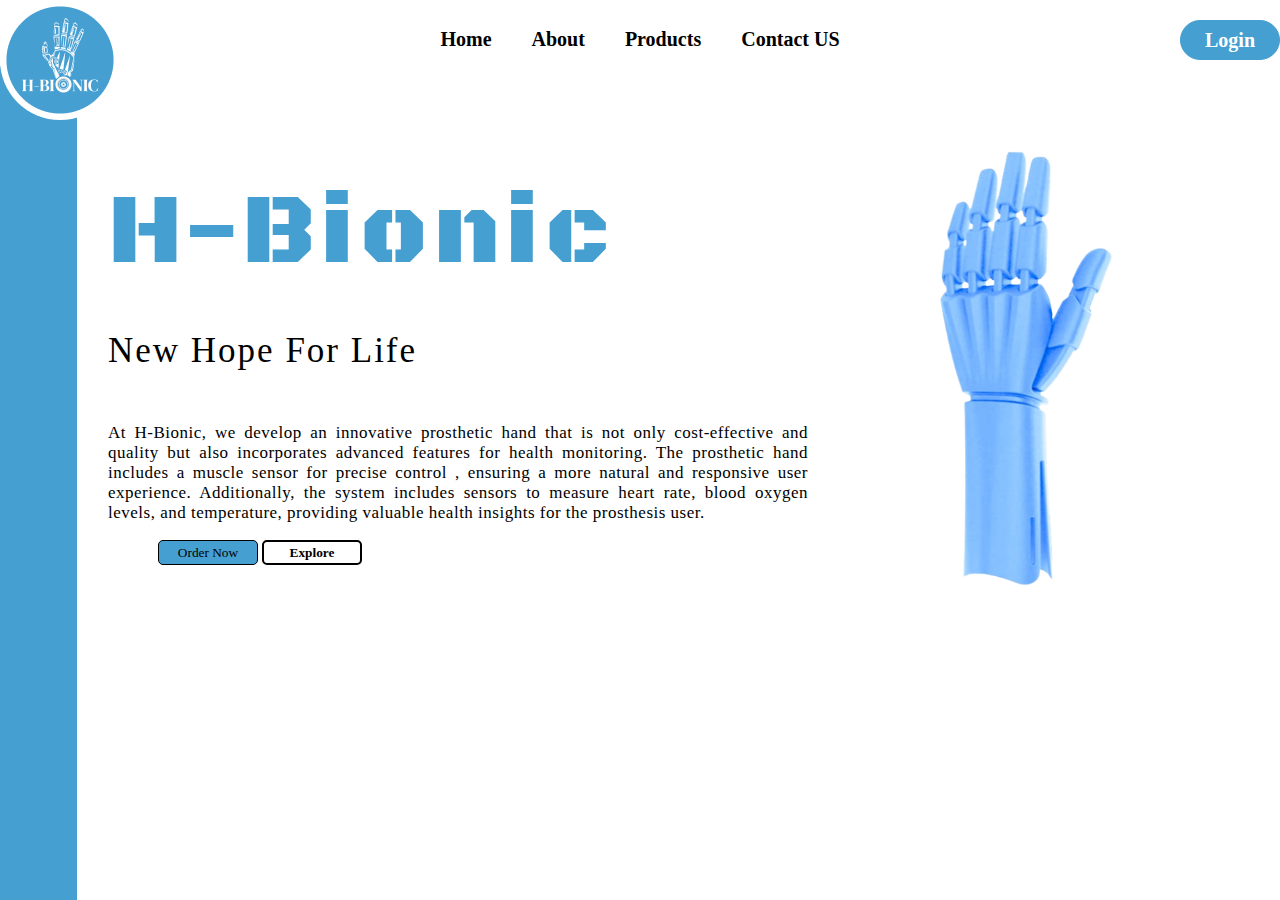
<file: H_BIONIC/Home/index.html>
<!DOCTYPE html>
<html lang="en">
<head>
    <meta charset="UTF-8">
    <meta name="viewport" content="width=device-width, initial-scale=1.0">
    <title>Home</title>
    <!-- <link rel="stylesheet" href="home.css"> -->
    <link rel="stylesheet" href="Home.css">
</head>
<body>
    <header>
        <div class="rectangle"></div>
        <a href="../Home/index.html"><img class="Logo" src="../image/H-Bionic Logo Design-01.jpg"></a>
        <nav>
            <!-- to handel the navbar when the secren is decresing in size -->
            <input type="checkbox" id="sidebar-active">
            <label for="sidebar-active" class="open-sidebar-button">
            <svg xmlns="http://www.w3.org/2000/svg" height="32" viewBox="0 -960 960 960" width="32"><path d="M120-240v-80h720v80H120Zm0-200v-80h720v80H120Zm0-200v-80h720v80H120Z"/></svg>
            </label>
            <label id="overlay" for="sidebar-active"></label>
            <div class="links-container">
                <label for="sidebar-active" class="close-sidebar-button">
                    <svg xmlns="http://www.w3.org/2000/svg" height="32" viewBox="0 -960 960 960" width="32"><path d="m256-200-56-56 224-224-224-224 56-56 224 224 224-224 56 56-224 224 224 224-56 56-224-224-224 224Z"/></svg>
                </label>
    
                <a href="./index.html">Home</a> 
                <a href="../About/Abuot.html">About</a> 
                <a href="../Market/Products.php">Products</a>
                <a href="../ChatBot/ChatBot.html">Contact US</a>
            </div>
            <a href="../Login/Login.php"><button class="login">Login</button></a>
        </nav>

        <section>
            <title>H-Bionic</title>
        </section>  
        <aside><img src="../image/H-Bionic Logo Design-02.png" alt="" class="prosthetic-hand"></aside>   
        <article>
            <h3>New Hope For Life</h3>
            <p class="description">At H-Bionic, we develop an innovative prosthetic 
                hand that is not only cost-effective and quality but also 
                incorporates advanced features for health monitoring. 
                The prosthetic hand includes a muscle sensor for precise control
                , ensuring a more natural and responsive user experience. 
                Additionally, the system includes sensors to measure heart rate, 
                blood oxygen levels, and temperature, 
                providing valuable health insights for the prosthesis user.
            </p>
            <div class="btn">
                <button class="order-btn"><a href="../Login/Login.php">Order Now</a></button>
                <button class="explore-btn"><a href="./vedio.html">Explore</a></button>
            </div>
        </article>    
    </header>  
</body>
</html>
</file>
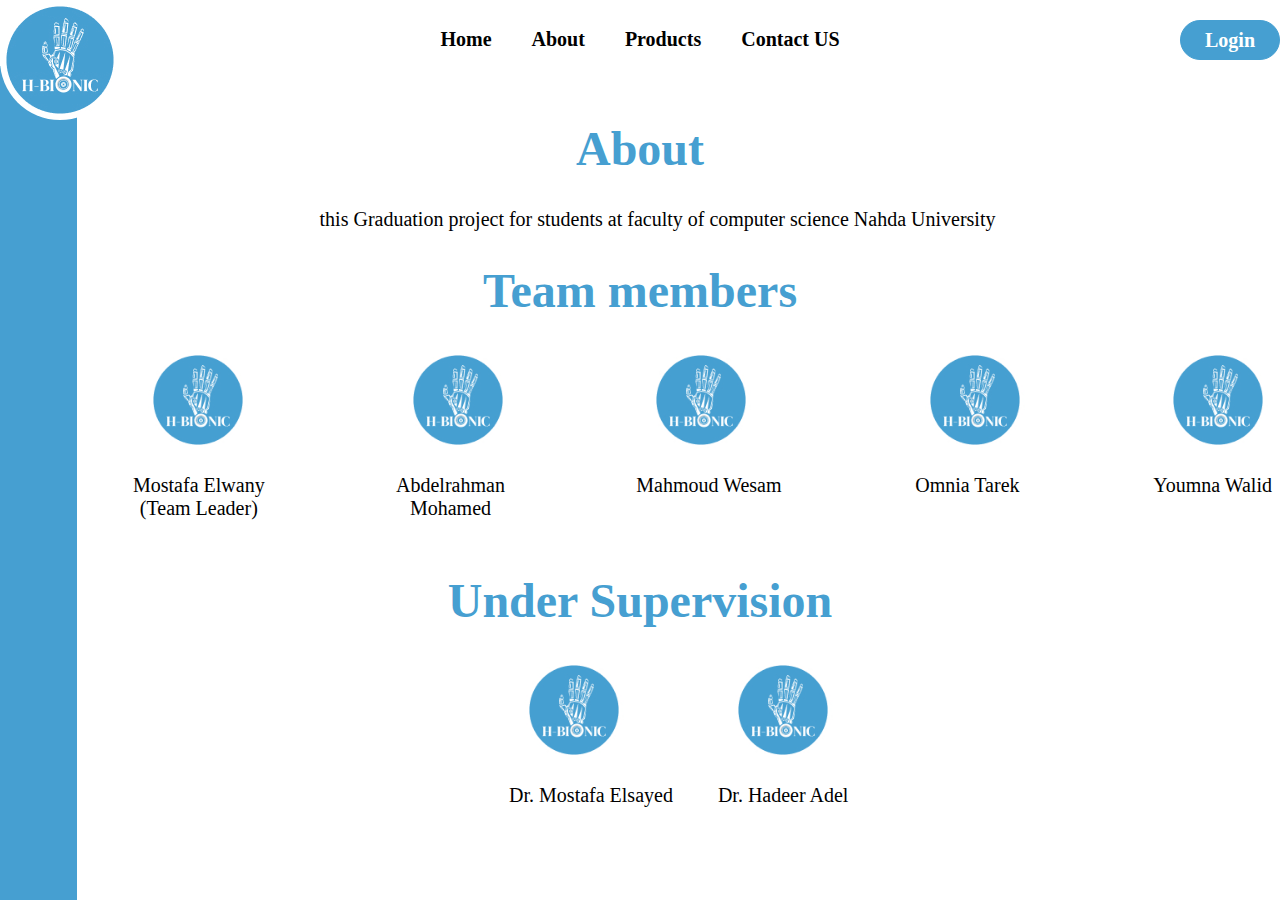
<file: H_BIONIC/About/Abuot.html>
<!DOCTYPE html>
<html lang="en">
<head>
    <meta charset="UTF-8">
    <meta name="viewport" content="width=device-width, initial-scale=1.0">
    <link rel="stylesheet" href="About.css">
    <title>Document</title>
</head>
<body>
    <div class="rectangle"></div>
    <a href="../Home/index.html"><img class="Logo" src="../image/H-Bionic Logo Design-01.jpg"></a>
    <nav>
        <!-- to handel the navbar when the secren is decresing in size -->
        <input type="checkbox" id="sidebar-active">
        <label for="sidebar-active" class="open-sidebar-button">
        <svg xmlns="http://www.w3.org/2000/svg" height="32" viewBox="0 -960 960 960" width="32"><path d="M120-240v-80h720v80H120Zm0-200v-80h720v80H120Zm0-200v-80h720v80H120Z"/></svg>
        </label>
        <label id="overlay" for="sidebar-active"></label>
        <div class="links-container">
            <label for="sidebar-active" class="close-sidebar-button">
                <svg xmlns="http://www.w3.org/2000/svg" height="32" viewBox="0 -960 960 960" width="32"><path d="m256-200-56-56 224-224-224-224 56-56 224 224 224-224 56 56-224 224 224 224-56 56-224-224-224 224Z"/></svg>
            </label>

            <a href="../Home/index.html">Home</a> 
            <a href="./Abuot.html">About</a> 
            <a href="../Market/Products.php">Products</a>
            <a href="../ChatBot/ChatBot.html">Contact US</a>
        </div>
        <a href="../Login/Login.php"><button class="login">Login</button></a>
    </nav>
    <section>
        <div class="About">
            <h1>About</h1>
            <p>this Graduation project for students at faculty of computer science Nahda University </p>
        </div>    
        <div class="TeamMembers">
            <h1>Team members</h1>
            <ul>
                <li>
                    <img src="../image/H-Bionic Logo Design-01.jpg">
                    <p>Mostafa Elwany<br>(Team Leader)<p>
                </li>
                <li>
                    <img src="../image/H-Bionic Logo Design-01.jpg">
                    <p>Abdelrahman<br>Mohamed<p>
                </li>
                <li>
                    <img src="../image/H-Bionic Logo Design-01.jpg">
                    <p>Mahmoud Wesam</p>
                </li>            
                <li>
                    <img src="../image/H-Bionic Logo Design-01.jpg">
                    <p>Omnia Tarek</p>
                </li>            
                <li>
                    <img src="../image/H-Bionic Logo Design-01.jpg">
                    <p>Youmna Walid</p>
                </li>
            </ul>
        </div>
        <div class="UnderSupervision">
            <h1>Under Supervision</h1>
            <ul>
                <li>
                    <img src="../image/H-Bionic Logo Design-01.jpg">
                    <p>Dr. Mostafa Elsayed<p>
                </li>
                <li>
                    <img src="../image/H-Bionic Logo Design-01.jpg">
                    <p>Dr. Hadeer Adel<p>
                </li>
            </ul>
        </div> 
    </section>
</body>
</html>
</file>
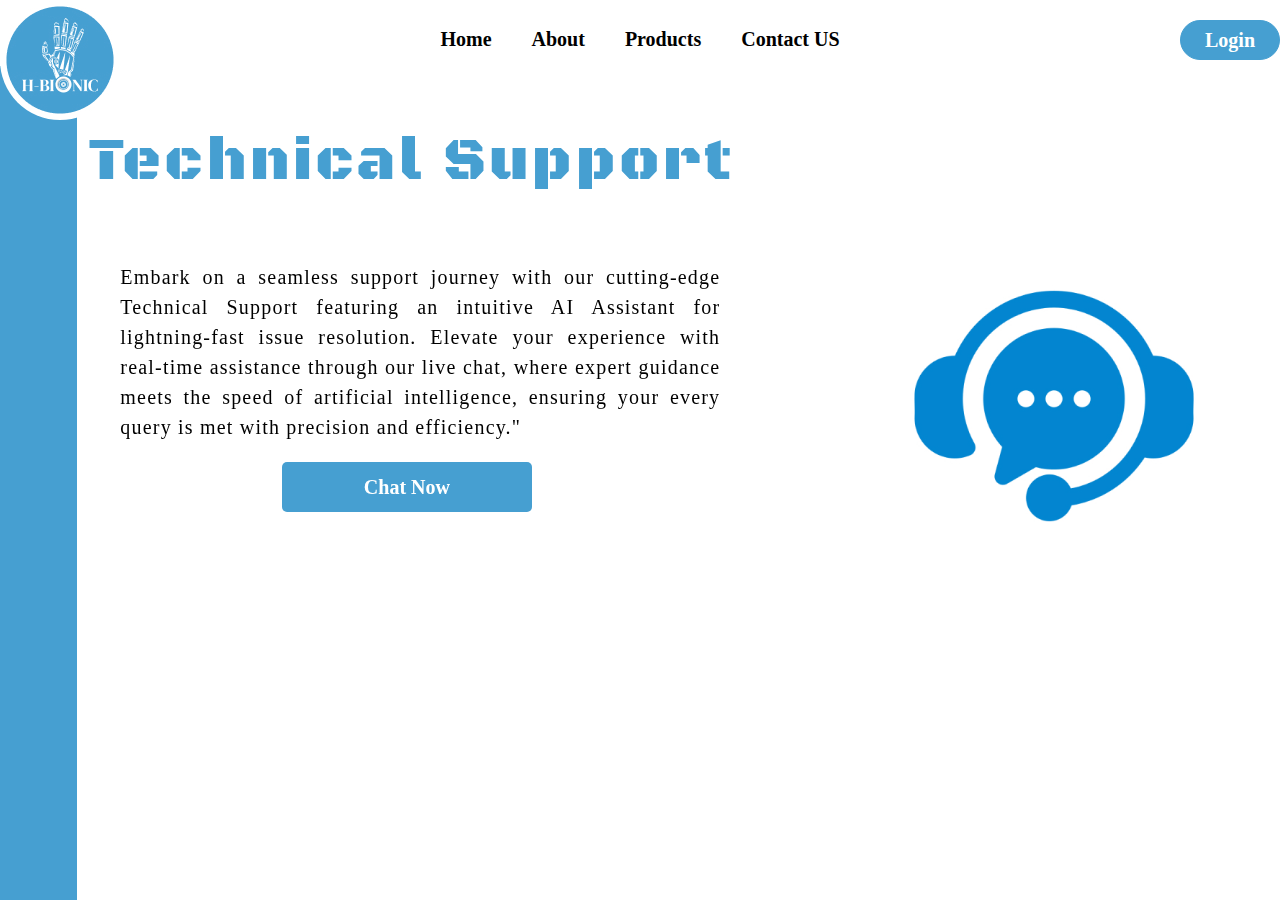
<file: H_BIONIC/ChatBot/ChatBot.html>
<!DOCTYPE html>
<html lang="en">
<head>
    <meta charset="UTF-8">
    <meta name="viewport" content="width=device-width, initial-scale=1.0">
    <link rel="stylesheet" href="https://cdnjs.cloudflare.com/ajax/libs/font-awesome/6.5.1/css/all.min.css" 
        integrity="sha512-DTOQO9RWCH3ppGqcWaEA1BIZOC6xxalwEsw9c2QQeAIftl+Vegovlnee1c9QX4TctnWMn13TZye+giMm8e2LwA==" 
        crossorigin="anonymous" 
        referrerpolicy="no-referrer" />
    <title>H-Bionic</title>
    <link rel="stylesheet" href="ChatBot.css">
</head>
<body>
    <div class="rectangle"></div>
    <a href="../Home/index.html"><img class="Logo" src="../image/H-Bionic Logo Design-01.jpg"></a>
    <nav>
        <!-- to handel the navbar when the secren is decresing in size -->
        <input type="checkbox" id="sidebar-active">
        <label for="sidebar-active" class="open-sidebar-button">
        <svg xmlns="http://www.w3.org/2000/svg" height="32" viewBox="0 -960 960 960" width="32"><path d="M120-240v-80h720v80H120Zm0-200v-80h720v80H120Zm0-200v-80h720v80H120Z"/></svg>
        </label>
        <label id="overlay" for="sidebar-active"></label>
        <div class="links-container">
            <label for="sidebar-active" class="close-sidebar-button">
                <svg xmlns="http://www.w3.org/2000/svg" height="32" viewBox="0 -960 960 960" width="32"><path d="m256-200-56-56 224-224-224-224 56-56 224 224 224-224 56 56-224 224 224 224-56 56-224-224-224 224Z"/></svg>
            </label>

            <a href="../Home/index.html">Home</a> 
            <a href="../About/Abuot.html">About</a> 
            <a href="../Market/Products.php">Products</a>
            <a href="./ChatBot.html">Contact US</a>
        </div>
        <a href="../Login/Login.php"><button class="login">Login</button></a>
    </nav>

    <div class="parent" id="doc">
        <div class="desc" >
            <h1 class="text">Technical Support</h1>
            <img src="../image/customer-service 1.jpg" alt="" class="bot-img">
            <p>Embark on a seamless support journey with our cutting-edge 
                Technical Support featuring an intuitive AI Assistant for 
                lightning-fast issue resolution. Elevate your experience with 
                real-time assistance through our live chat, where expert guidance
                meets the speed of artificial intelligence, ensuring your every query
                is met with precision and efficiency."</p>
            <button id="init">Chat Now</button>
        </div>
        <div>
        </div>
    </div>
    <div id="test" class="CHAT">
        <div class="child" id="chatbot">
            <div class="header">
                <div class="h-child">
                    <i class="fa-solid fa-robot fa-xl" alt="avatar" id="avatar"></i>
                    <span class="name">H-Bionic Chat</span>
                </div>
                <button class="refBtn"><i class="fa fa-refresh" onclick="initChat()"></i></button>
            </div>
                <div id="chat-box">
            </div>
        </div>
    </div>
    <script src="ChatBot.js"></script>
</body>
</html>
</file>
<file: H_BIONIC/Home/Home.css>
@import url('https://fonts.googleapis.com/css2?family=Black+Ops+One&display=swap');
*{
    font-family: "Century Gothic";
}
.rectangle{
    width: 6vw;
    height: 100vh;
    margin-top: 58px;
    background: #469FD1;
    position: fixed;    
    left: 0;
}
.Logo{
    border-radius: 100%;
    position: fixed;
    left: 0;
    top: 0;
}
.links-container{
    display: flex;
    justify-content: center;
    /* align-items: center; */
}
.links-container a{
    text-decoration: none;
    color: rgb(0, 0, 0);
    font-size: 20px;
    font-weight: 600;
    padding: 20px;
}

.links-container a:hover{
    color: #469FD1;
}
.login{
    position: fixed;
    right: 0;
    top: 20px;
    border-radius: 20px;
    color: white;
    background-color: #469FD1;
    width: 100px;
    height: 40px;
    font-size: 20px;
    font-weight: 600;
    border: 1px solid #469FD1;
    cursor: pointer;
}
.login:hover{
    background-color: white;
    color: #469FD1;
    border: 1px solid #469FD1;
}
nav svg{
    fill: #0f1016;
}
#sidebar-active{
    display: none;
}
.open-sidebar-button, .close-sidebar-button{
    display: none;
}
@media (max-width: 660px) {
    .links-container{
        flex-direction: column;
        align-items: flex-start;
    
        position: fixed;
        top: 0;
        right: -100%;
        z-index: 10;
        width: 300px;
    
        box-shadow: -5px 0 5px rgba(0, 0, 0, 0.25);
        background-color: white;
        transition: 0.75s ease-out;
    }
    nav a{
        box-sizing: border-box;
        height: auto;
        width: 100%;
        padding: 20px 30px;
        justify-content: flex-end;
    }
    .open-sidebar-button, .close-sidebar-button{
        padding: 20px; 
        display: block;
    }
    .open-sidebar-button{
        position: fixed;
        right: 0;
        top: 50px;
    }
    #sidebar-active:checked ~ .links-container{
        right: 0;
    }
    #sidebar-active:checked ~ #overlay{
        height: 100%;
        width: 100%;
        position: fixed;
        top: 0;
        left: 0;
        z-index: 9;
    }
}
section title{
    display: flex;
    flex-direction: column;
    /* align-items: center; */
    /* justify-content: center; */
    margin-left: 100px;
    margin-top: 100px;
    font-family: "Black Ops One", system-ui;
    letter-spacing: 6.4px;
    font-size: 80px;
    color: #469FD1;
}
article{
    display: flex;
    flex-direction: column;
    /* align-items: center; */
    /* justify-content: center; */
    margin-left: 100px;
}
article h3{
    color: #000000;
    font-family: "Century Gothic";
    font-size: 35px;
    font-style: normal;
    font-weight: 200;
    letter-spacing: 2px;
}
article .description{
    width: 700px;
    color: #000000;
    text-align: justify;
    font-family: "Century Gothic";
    font-size: 17px;
    font-weight: 100;
    letter-spacing: 0.5px;
}
article .btn{
    display: inline-block;
    gap: 50px;
    flex-direction: column;
    /* align-items: center; */
    /* justify-content: center; */
    margin-left: 50px;
}
article .btn .order-btn{
    cursor: pointer;
    width: 100px;
    height: 25px;
    border-radius: 5px;
    background: #469FD1;
    color: #fff8f8;
    border: 1px solid black;
}
article .btn button a{
    text-decoration: none;
    color: #000000;
}
article .btn .explore-btn{
    cursor: pointer;
    width: 100px;
    height: 25px;
    font-weight: bold;
    border-radius: 5px;
    background:transparent;
    color: #000000;
    border: 2px solid black;
}
article .btn .explore-btn:hover{
    color: #469FD1;
    background:transparent;
}
aside img{
    display: flex;
    flex-direction: row;
    margin-left: 900px;
    width: 250px;
    height: 450px;
    bottom: 0;
    position:absolute;
}
@media (min-width: 374px) {
    .rectangle{
        width: 8vw;
    }
    section title{
        letter-spacing: 2px;
        font-size: 50px;
        margin-left: 50px;
    }
    article{
        margin-left: 50px;
    }
    article h3{
        font-size: 25px;
    }
    article .description{
        width: 300px;
    }
    aside img{
        display: none;
    }
}
@media (min-width: 430px) {
    .rectangle{
        width: 8vw;
    }
    section title{
        letter-spacing: 2px;
        font-size: 50px;
        margin-left: 50px;
    }
    article{
        margin-left: 50px;
    }
    article h3{
        font-size: 25px;
    }
    article .description{
        width: 300px;
    }
    aside img{
        display: none;
    }
}
@media (min-width: 540px){
    .rectangle{
        width: 8vw;
    }
    section title{
        letter-spacing: 2px;
        font-size: 50px;
        margin-left: 50px;
    }
    article{
        margin-left: 50px;
    }
    article h3{
        font-size: 25px;
    }
    article .description{
        width: 300px;
    }
    aside img{
        position:absolute;
        display: flex;
        flex-direction: row;
        margin-left: 350px;
        width: 150px;
        height: 300px;
        top:200px;
    }
}
@media (min-width: 661px){
    .rectangle{
        width: 8vw;
    }
    section title{
        letter-spacing: 2px;
        font-size: 50px;
        margin-left: 100px;
    }
    article{
        margin-left: 100px;
    }
    article h3{
        font-size: 25px;
    }
    article .description{
        width: 300px;
    }
    aside img{
        position:absolute;
        display: flex;
        flex-direction: row;
        margin-left: 400px;
        width: 250px;
        height: 400px;
        top:150px;
    }
}
@media (min-width: 853px) {
    .rectangle{
        width: 8vw;
    }
    section title{
        letter-spacing: 2px;
        font-size: 50px;
        margin-left: 100px;
    }
    article{
        margin-left: 100px;
    }
    article h3{
        font-size: 25px;
    }
    article .description{
        width: 500px;
    }
    aside img{
        display: flex;
        margin-left: 600px;
        width: 250px;
        height: 400px;
        top:150px;
    }
}
@media (min-width: 1000px) {
    .rectangle{
        width: 6vw;
    }
    section title{
        letter-spacing: 6.4px;
        font-size: 100px;
        margin-left: 100px;
    }
    article{
        margin-left: 100px;
    }
    article h3{
        font-size: 35px;
    }
    article .description{
        width: 700px;
    }
    aside img{
        display: flex;
        margin-left: 900px;
        width: 250px;
        height: 450px;
        bottom: 0;
    }
}
</file>
<file: H_BIONIC/About/About.css>
@import url('https://fonts.googleapis.com/css2?family=Black+Ops+One&display=swap');
*{
    font-family: "Century Gothic";
}
.rectangle{
    width: 6vw;
    height: 100vh;
    margin-top: 58px;
    background: #469FD1;
    position: fixed;    
    left: 0;
}
.Logo{
    border-radius: 100%;
    position: fixed;
    left: 0;
    top: 0;
}
.links-container{
    display: flex;
    justify-content: center;
    /* align-items: center; */
}
.links-container a{
    text-decoration: none;
    color: rgb(0, 0, 0);
    font-size: 20px;
    font-weight: 600;
    padding: 20px;
}

.links-container a:hover{
    color: #469FD1;
}
.login{
    position: fixed;
    right: 0;
    top: 20px;
    border-radius: 20px;
    color: white;
    background-color: #469FD1;
    width: 100px;
    height: 40px;
    font-size: 20px;
    font-weight: 600;
    border: 1px solid #469FD1;
    cursor: pointer;
}
.login:hover{
    background-color: white;
    color: #469FD1;
    border: 1px solid #469FD1;
}
nav svg{
    fill: #0f1016;
}
#sidebar-active{
    display: none;
}
.open-sidebar-button, .close-sidebar-button{
    display: none;
}
@media (max-width: 660px) {
    .links-container{
        flex-direction: column;
        align-items: flex-start;
    
        position: fixed;
        top: 0;
        right: -100%;
        z-index: 10;
        width: 300px;
    
        box-shadow: -5px 0 5px rgba(0, 0, 0, 0.25);
        background-color: white;
        transition: 0.75s ease-out;
    }
    nav a{
        box-sizing: border-box;
        height: auto;
        width: 100%;
        padding: 20px 30px;
        justify-content: flex-end;
    }
    .open-sidebar-button, .close-sidebar-button{
        padding: 20px; 
        display: block;
    }
    .open-sidebar-button{
        position: fixed;
        right: 0;
        top: 50px;
    }
    #sidebar-active:checked ~ .links-container{
        right: 0;
    }
    #sidebar-active:checked ~ #overlay{
        height: 100%;
        width: 100%;
        position: fixed;
        top: 0;
        left: 0;
        z-index: 9;
    }
}
section h1{
    text-align: center;
    color: #469FD1;
    font-family: "Century Gothic";
    font-size: 48px;
    font-style: normal;
    font-weight: 700;
}
section p{
    text-align: center;
    font-size: 20px;
    font-style: normal;
    font-weight: 500;
    /* right: 10px; */
}

section img{
    width: 100%;
    height: 100%;
}

section .TeamMembers ul{
    list-style-type:none;
    display: flex;
    margin-left: 50px;
    justify-content: space-between; 
    flex-direction: row;
    flex-wrap: wrap;
}
section .TeamMembers img{
    width: 100px;
    height: 100px;
    border-radius: 100%;
}
section .UnderSupervision ul{
    list-style-type:none;
    display: flex;
    justify-content: center; 
    gap: 50px;
    flex-direction: row;
    flex-wrap: wrap;
}
section .UnderSupervision img{
    width: 100px;
    height: 100px;
    border-radius: 100%;
}
@media (min-width:350px) {
    .rectangle{
        width: 8vw;
    }
    section{
        margin-top: 50px;
    }
    section h1{
        font-size: 25px;
    }
    section p{
        font-size: 15px;
        margin-left: 20px;
    }
    section .TeamMembers ul{
        margin-left: 30px;
    }
    section .UnderSupervision ul{
        margin-left: 2.5px;
        gap: 10px;
    }
}
@media (min-width: 540px) {
    .rectangle{
        width: 8vw;
    }
    section{
        margin-top: 50px;
    }
    section h1{
        font-size: 25px;
    }
    section p{
        font-size: 15px;
        margin-left: 35px;
    }
    section .TeamMembers img{
        width: 120px;
        height: 100px;        
    }
    section .TeamMembers p{
        font-size: 10px;
    }
    section .UnderSupervision img{
        width: 120px;
        height: 100px;        
    }
    section .UnderSupervision p{
        font-size: 10px;
    }
}
@media (min-width:1000px) {
    .rectangle{
        width: 6vw;
    }
    section{
        margin-top: 50px;
    }
    section h1{
        font-size: 48px;
    }
    section p{
        font-size: 20px;
        /* margin-left: 35px; */
    }
    section .TeamMembers ul{
        margin-left: 50px;
    }
    section .TeamMembers img{
        width: 100px;
        height: 100px;  
        margin-left: 50px;      
    }
    section .TeamMembers p{
        font-size: 20px;
    }
    section .UnderSupervision img{
        width: 100px;
        height: 100px;    
        margin-left: 50px;          
    }
    section .UnderSupervision p{
        font-size: 20px;
    }
    
}
</file>
<file: H_BIONIC/ChatBot/ChatBot.css>
@import url('https://fonts.googleapis.com/css2?family=Black+Ops+One&display=swap');
*{
    font-family: "Century Gothic";
}
.rectangle{
    width: 6vw;
    height: 100vh;
    margin-top: 58px;
    background: #469FD1;
    position: fixed;    
    left: 0;
}
.Logo{
    border-radius: 100%;
    position: fixed;
    left: 0;
    top: 0;
}
.links-container{
    display: flex;
    justify-content: center;
    /* align-items: center; */
}
.links-container a{
    text-decoration: none;
    color: rgb(0, 0, 0);
    font-size: 20px;
    font-weight: 600;
    padding: 20px;
}

.links-container a:hover{
    color: #469FD1;
}
.login{
    position: fixed;
    right: 0;
    top: 20px;
    border-radius: 20px;
    color: white;
    background-color: #469FD1;
    width: 100px;
    height: 40px;
    font-size: 20px;
    font-weight: 600;
    border: 1px solid #469FD1;
    cursor: pointer;
}
.login:hover{
    background-color: white;
    color: #469FD1;
    border: 1px solid #469FD1;
}
nav svg{
    fill: #0f1016;
}
#sidebar-active{
    display: none;
}
.open-sidebar-button, .close-sidebar-button{
    display: none;
}
@media (max-width: 660px) {
    .links-container{
        flex-direction: column;
        align-items: flex-start;
    
        position: fixed;
        top: 0;
        right: -100%;
        z-index: 10;
        width: 300px;
    
        box-shadow: -5px 0 5px rgba(0, 0, 0, 0.25);
        background-color: white;
        transition: 0.75s ease-out;
    }
    nav a{
        box-sizing: border-box;
        height: auto;
        width: 100%;
        padding: 20px 30px;
        justify-content: flex-end;
    }
    .open-sidebar-button, .close-sidebar-button{
        padding: 20px; 
        display: block;
    }
    .open-sidebar-button{
        position: fixed;
        right: 0;
        top: 50px;
    }
    #sidebar-active:checked ~ .links-container{
        right: 0;
    }
    #sidebar-active:checked ~ #overlay{
        height: 100%;
        width: 100%;
        position: fixed;
        top: 0;
        left: 0;
        z-index: 9;
    }
}
body{
    font-family: 'Segoe UI', Tahoma, Geneva, Verdana, sans-serif;
    /* background: linear-gradient(90deg, rgba(1,1,88,0.82),rgb(1,1,29)); */
    transition: 1s all ease-in-out;
}
.parent{
    position: relative;
    /* height: 100%; */
    padding: 0 7rem;
    display: flex;
    justify-content: space-between;
    align-items: center;
    /* background-color: #000; */
}
#init{
    cursor: pointer;
    border-radius: 5px;
    background: #469FD1;
    border: none;
    width: 250px;
    height: 50px;
    padding: 15px 50px;
    color: #FFF;
    font-family: "Century Gothic";
    font-size: 20px;
    font-weight: 700;
    line-height: 100%;
    align-items: center;
    margin: auto 5%;
}
#init:hover{
    background: #469FD1;
    color: #000000;
}
.text{
    /* width: 700px; */
    /* height: 127px; */
    color: #469FD1;
    font-family: "Black Ops One";
    font-size: 60px;
    font-style: normal;
    font-weight: 400;
    line-height: 197.023%;
    letter-spacing: 3.2px;
    text-align: center;
}
.desc p{
    width: 800px;
    /* height: 285px; */
    color: #000;
    /* text-align: justify; */
    font-family: "Century Gothic";
    font-size: 20px;
    font-style: normal;
    font-weight: 400;
    line-height: 197%;
    letter-spacing: 1.2px;
    margin-left: 5%;
}
.bot-img{
    width: 20rem;
    height: 20rem;
    display: flex;
    flex-direction: row;
    margin-left: 800px;
    position:absolute;
}
.child{
    border-radius: 15px;
    padding-top: 9px;
    margin: auto;
    background: white;
}
.header i{
    margin-top: 5px;
    padding-left: 40px;
    color: #fff;
}
.header{
    position: absolute;
    top: 0;
    display: flex;
    align-items: center;
    border-bottom: 1px solid whitesmoke;
    background: #469FD1;
    width: 100%;
    height: 10vh;
    padding: 5px 0;
    border-top-right-radius: 15px;
    border-top-left-radius: 15px;
    z-index: 5;
    box-shadow: 0 0 2px rgb(175,175,175);
    gap: 10px;
}
.h-child{
    display: flex;
    align-items: center;
}
.header span{
    font-size: 17px;
    margin-top: 40px;
    padding-left: 15px;
}
.refBtn{
    position: absolute;
    bottom: 1rem;
    right: 1rem;
    background: none;
    border: none;
    border-radius: 50%;
    color: rgb(0, 0, 0);
    font-size: 18px;
    cursor: pointer;
}
.name{
    width: 337px;
    height: 62px;
    font-weight: 700;
    line-height: 197.023%; /* 126.095px */
    letter-spacing: 1px;
    font-family: "Black Ops One";
    color: white;
}
#chat-box{
    position: relative;
    top: 40px;
    padding: 8px 10px;
    font-size: 20px;
    height: 29.5rem;
    overflow: auto;
    background: rgb(224,241,253);
    text-align: center;
}
/* these classes will be used in javascript file */
.msg{
    background: white;
    padding: 5px 15px;
    border-top-right-radius: 15px;
    border-bottom-left-radius: 15px;
    border-bottom-right-radius: 15px;
    width: max-content;
    font-size: 14px;
    color: lightslategrey;
    box-shadow: 0 0 5px rgb(226,226,226);
    max-width: 65%;
    text-align: left;
}
.test{
    text-align: right;
    margin: 20px 0;
}
.rep{
    background: rgb(253,243,224);
    color: lightslategray;
    padding: 5px 15px;
    border-top-right-radius: 15px;
    border-bottom-left-radius: 15px;
    border-top-left-radius: 15px;
    font-size: 14px;
    box-shadow: 0 0 5px rgb(211,211,211);
}
.opt{
    padding: 5px 20px;
    /* columns: lightsalmon; */
    /* border: 1px solid #9E896A; */
    border: none;
    border-radius: 1rem;
    margin: 0.3rem 0.5rem;
    display: inline-block;
    cursor: pointer;
    font-weight: 500;
    background: white;
    text-align: center;
    font-size: 15px;
    color: #000000;
}
.link{
    text-decoration: none;
    display: block;
    text-align: center;
    /* color: aliceblue !important; */
    border-radius: 10px;    
    background: #9E896A;

}
.m-link{
    text-decoration: none;
    color: #fff;
    font-weight: 700;
    font-size: 20px;
}
.link:active{
    background: white;
    border: 1px solid #9E896A;
    color: rgb(255, 255, 255);
}
.CHAT{
    position: fixed;
    top: 4rem;
    right: 18rem;
    display: none;
    width: 50%; 
    height: 100%;
}
@media (min-width: 350px) {
    .rectangle{
        width: 8vw;
    }
    .parent{
        padding: 0 2rem;
    }
    .text{
        font-size: 20px;
        text-align: start;
        margin-left: 11%;
        margin-top: 30%;
    }
    .desc p{
        width: 300px;
        font-size: 13px;
        line-height: 150%;
        font-weight: 500;
        text-align: start;
    }
    .bot-img{
        width: 10rem;
        height: 10rem;
        margin-left: 25%;
        position:relative;

    }
    .CHAT{
        position: fixed;
        top: 7.5rem;
        right: .5rem;
        display: none;
        width: 90%; 
        height: 100%;
    }
}
@media (min-width: 768px){
    .rectangle{
        width: 8vw;
    }
    .parent{
        padding: 0 5rem;
    }
    .text{
        font-size: 30px;
        text-align: center;
        margin-left: 11%;
        margin-top: 10%;
    }
    .desc p{
        width: 600px;
        font-size: 17px;
        line-height: 150%;
        font-weight: 500;
        text-align: justify;
    }
    .bot-img{
        width: 10rem;
        height: 10rem;
        margin-left: 40%;
        position:relative;

    }
    #init{
        margin-left: 30%;
    }
    .CHAT{
        position: fixed;
        top: 7.5rem;
        right: 8rem;
        display: none;
        width: 60%; 
        height: 100%;
    }
}
.header{
    height: 6vh;
}
@media (min-width: 1000px) {
    .rectangle{
        width: 6vw;
    }
    .parent{
        padding: 0 5rem;
    }
    .text{
        font-size: 60px;
        text-align: center;
        margin-left: 0;
        margin-top: 5%;
    }
    .desc p{
        width: 600px;
        font-size: 20px;
        line-height: 150%;
        font-weight: 500;
        text-align: justify;
    }
    .bot-img{
        width: 18rem;
        height: 18rem;
        margin-left: 65%;
        position:absolute;

    }
    #init{
        margin-left: 30%;
    }
    .CHAT{
        position: fixed;
        top: 5rem;
        right: 8rem;
        display: none;
        width: 70%; 
        height: 100%;
    }
    .header{
        height: 6vh;
    }
}
</file>
